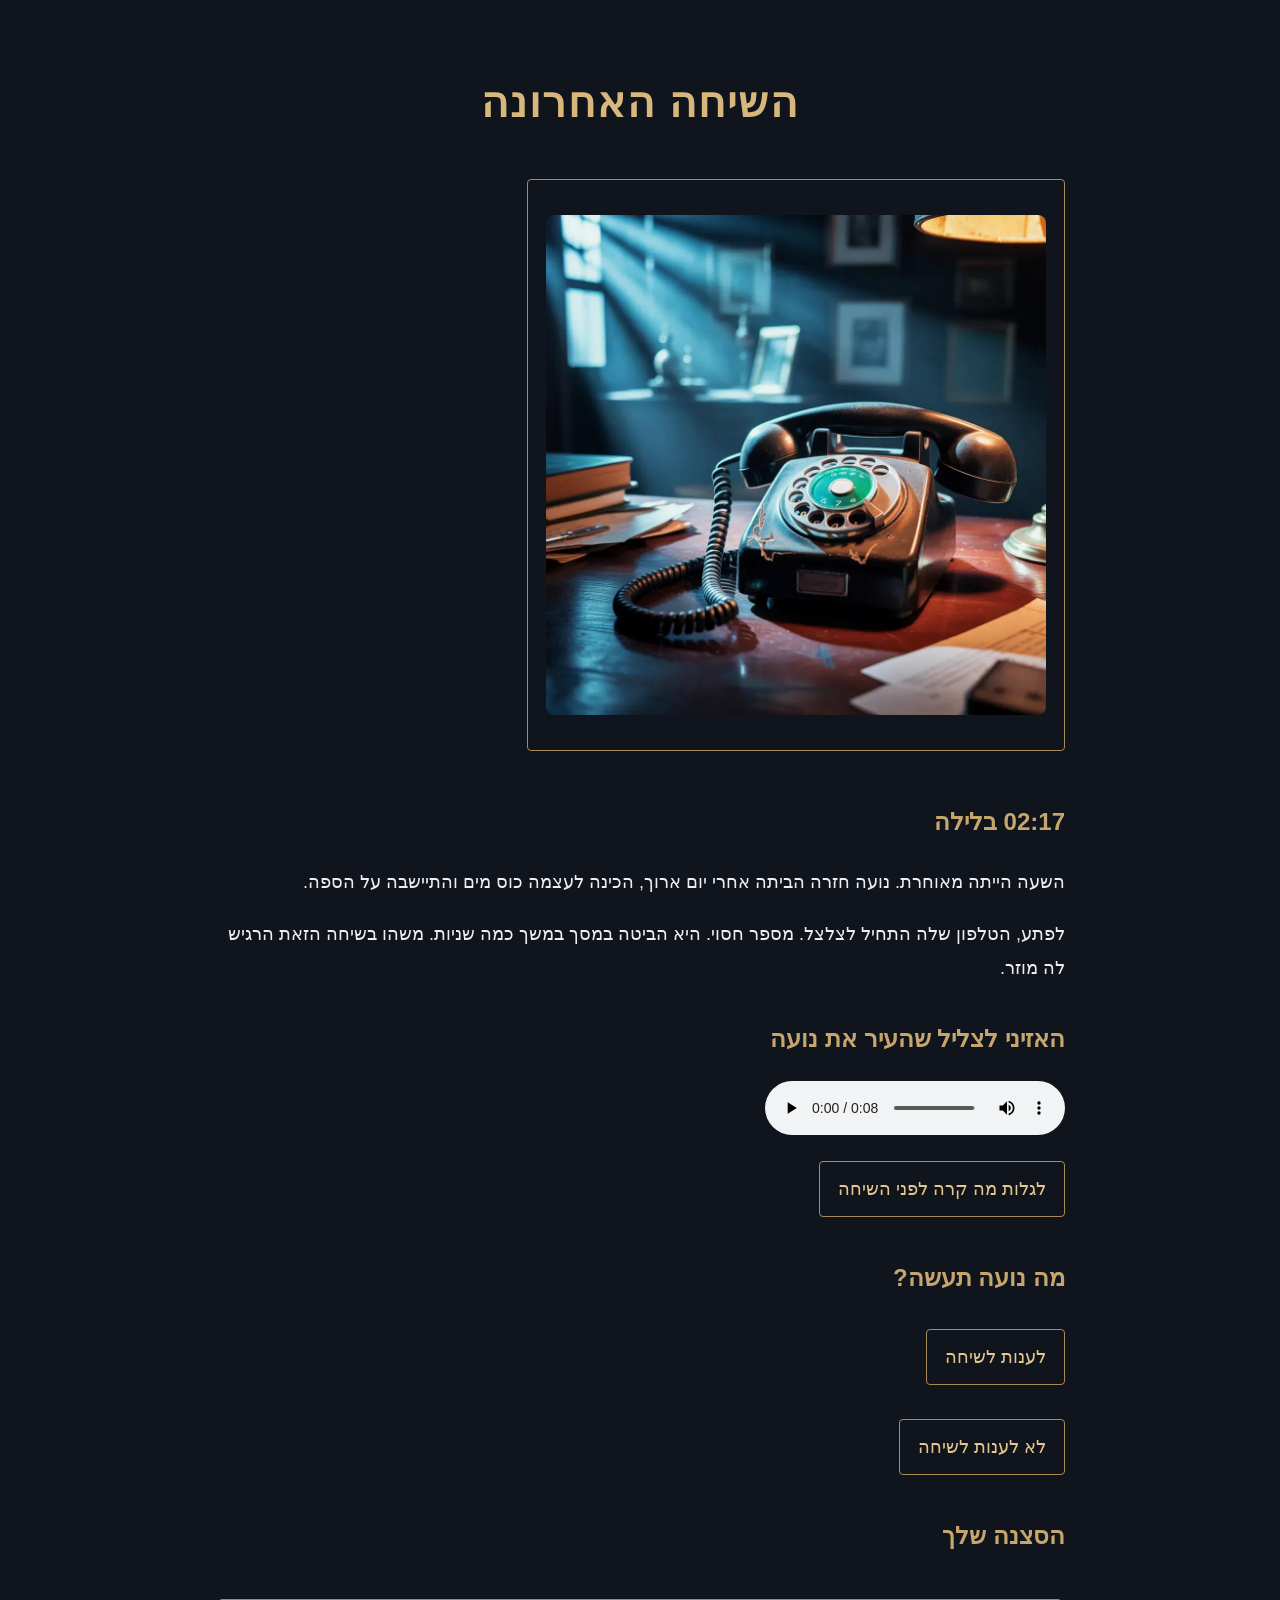
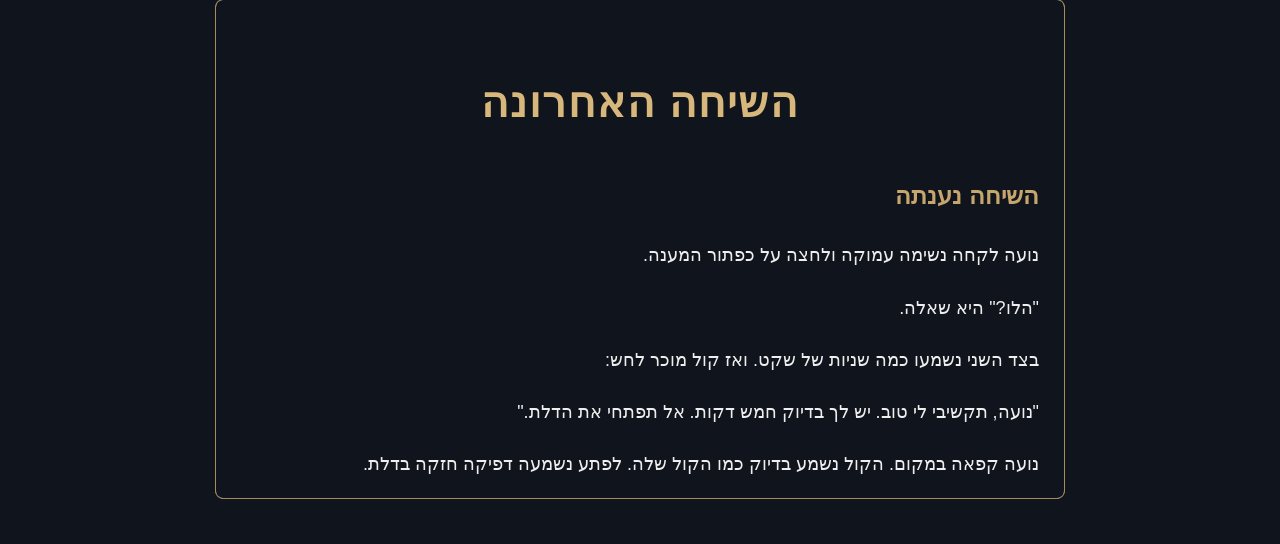
<file: index.html>
<!DOCTYPE html>
<html lang="he" dir="rtl">
<head>
<meta charset="UTF-8">
<meta name="viewport" content="width=device-width, initial-scale=1">
<meta http-equiv="refresh" content="0; url=story.html">
<title>השיחה האחרונה</title>
</head>
<body><p><a href="story.html">לחצי כאן כדי להיכנס לסיפור</a></p></body>
</html>
</file>
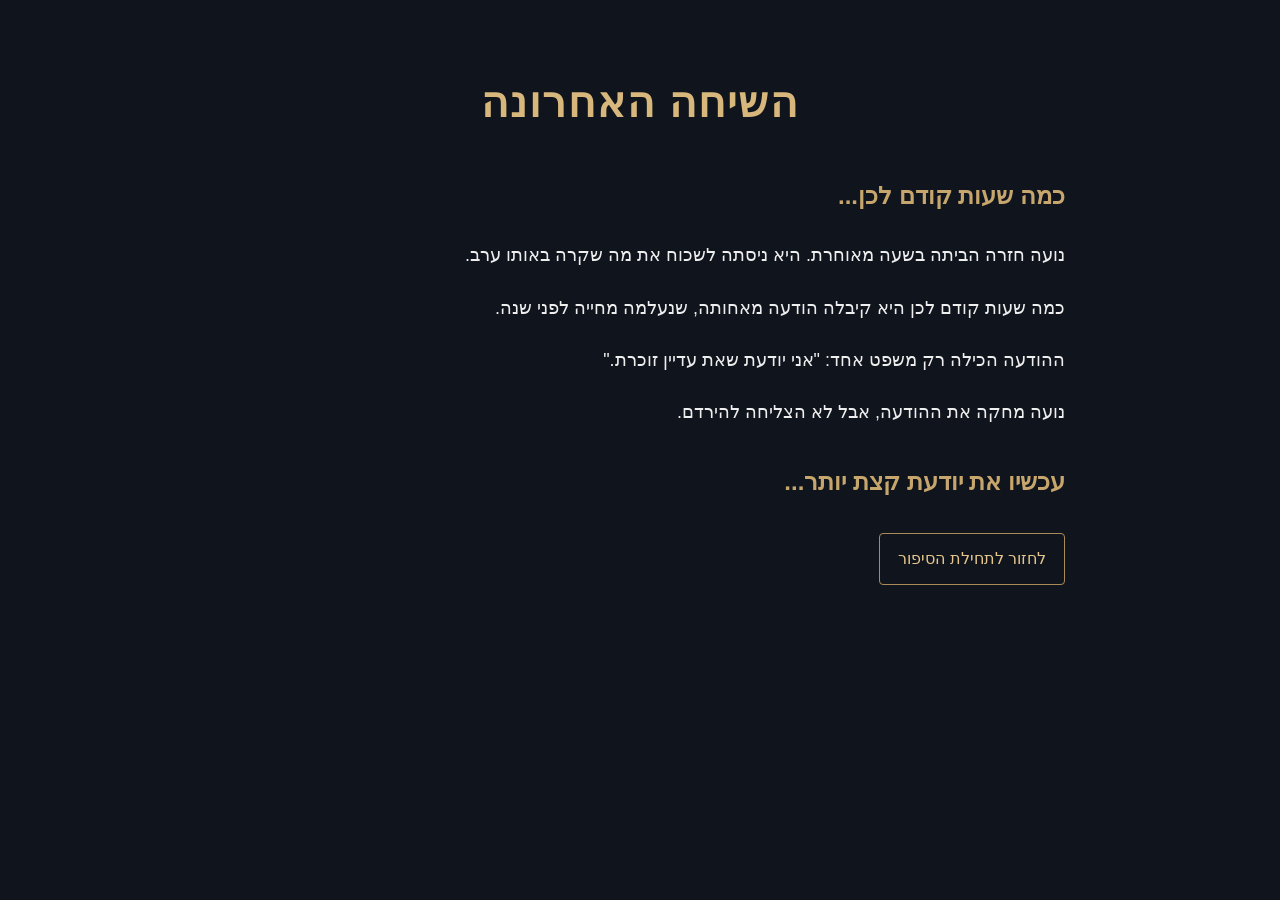
<file: before.html>
<!DOCTYPE html>
<html lang="he" dir="rtl">
<head>
<meta charset="UTF-8">
<meta name="viewport" content="width=device-width, initial-scale=1">
<title>מה קרה לפני השיחה?</title>
<link rel="stylesheet" href="style.css">
</head>
<body>
<h1>השיחה האחרונה</h1>
<h2>כמה שעות קודם לכן...</h2>
<p>נועה חזרה הביתה בשעה מאוחרת. היא ניסתה לשכוח את מה שקרה באותו ערב.</p>
<p>כמה שעות קודם לכן היא קיבלה הודעה מאחותה, שנעלמה מחייה לפני שנה.</p>
<p>ההודעה הכילה רק משפט אחד: "אני יודעת שאת עדיין זוכרת."</p>
<p>נועה מחקה את ההודעה, אבל לא הצליחה להירדם.</p>
<h2>עכשיו את יודעת קצת יותר...</h2>
<a href="story.html">לחזור לתחילת הסיפור</a>
</body>
</html>
</file>
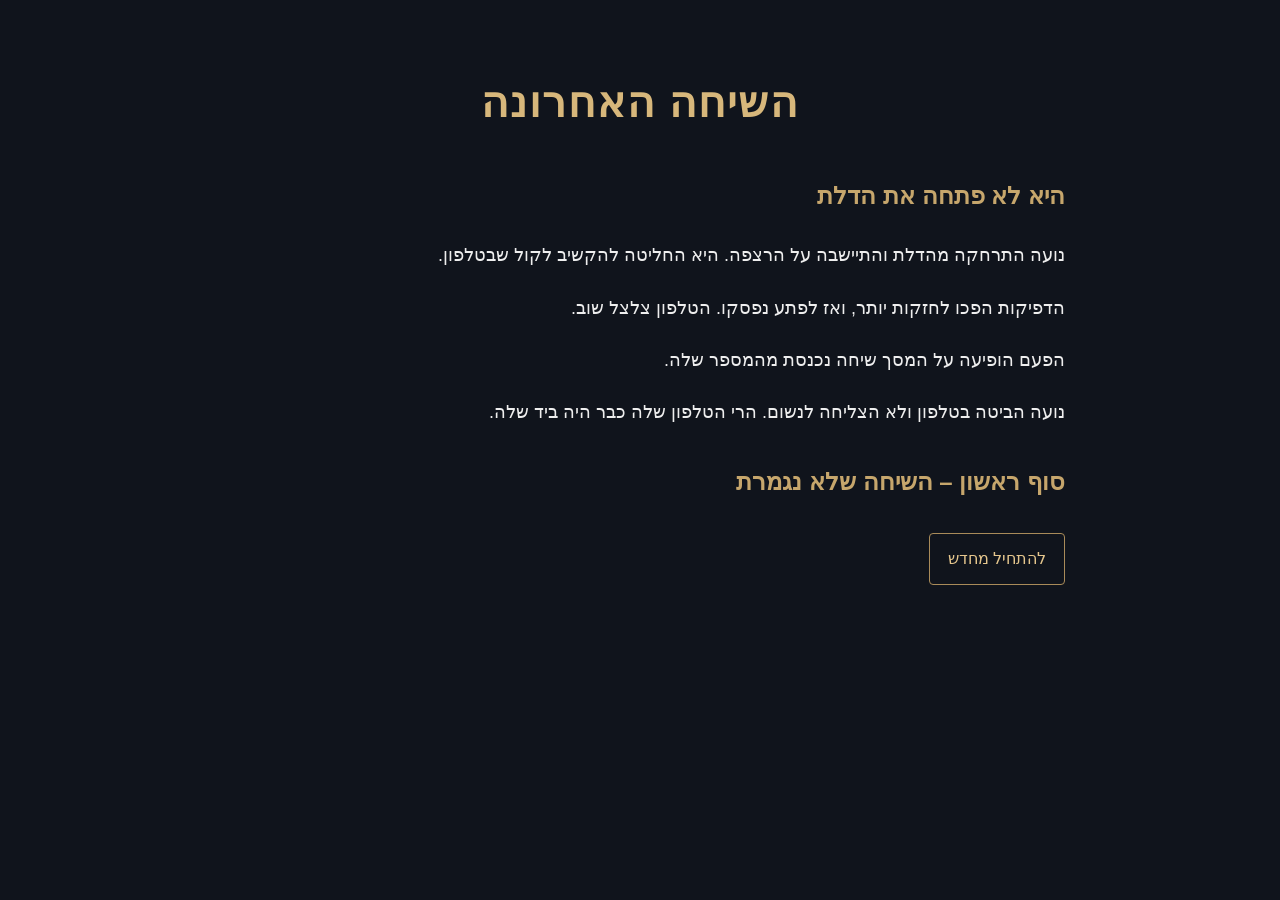
<file: ending1.html>
<!DOCTYPE html>
<html lang="he" dir="rtl">
<head>
<meta charset="UTF-8">
<meta name="viewport" content="width=device-width, initial-scale=1">
<title>השיחה האחרונה – הסוף הראשון</title>
<link rel="stylesheet" href="style.css">
</head>
<body>
<h1>השיחה האחרונה</h1><h2>היא לא פתחה את הדלת</h2>
<p>נועה התרחקה מהדלת והתיישבה על הרצפה. היא החליטה להקשיב לקול שבטלפון.</p>
<p>הדפיקות הפכו לחזקות יותר, ואז לפתע נפסקו. הטלפון צלצל שוב.</p>
<p>הפעם הופיעה על המסך שיחה נכנסת מהמספר שלה.</p>
<p>נועה הביטה בטלפון ולא הצליחה לנשום. הרי הטלפון שלה כבר היה ביד שלה.</p>
<h2>סוף ראשון – השיחה שלא נגמרת</h2><a href="story.html">להתחיל מחדש</a>
</body>
</html>
</file>
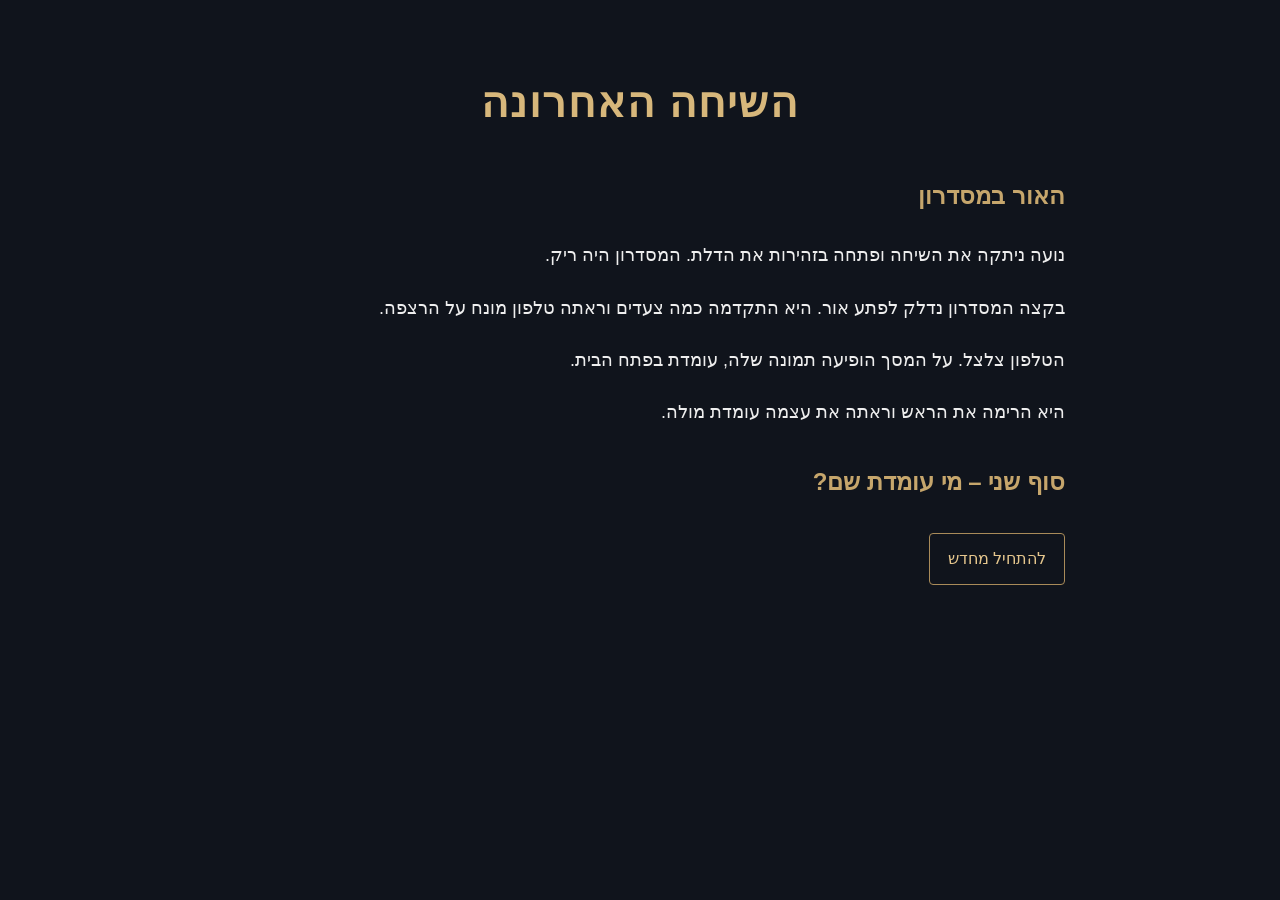
<file: ending2.html>
<!DOCTYPE html>
<html lang="he" dir="rtl">
<head>
<meta charset="UTF-8">
<meta name="viewport" content="width=device-width, initial-scale=1">
<title>השיחה האחרונה – סוף שני</title>
<link rel="stylesheet" href="style.css">
</head>
<body>
<h1>השיחה האחרונה</h1><h2>האור במסדרון</h2>
<p>נועה ניתקה את השיחה ופתחה בזהירות את הדלת. המסדרון היה ריק.</p>
<p>בקצה המסדרון נדלק לפתע אור. היא התקדמה כמה צעדים וראתה טלפון מונח על הרצפה.</p>
<p>הטלפון צלצל. על המסך הופיעה תמונה שלה, עומדת בפתח הבית.</p>
<p>היא הרימה את הראש וראתה את עצמה עומדת מולה.</p>
<h2>סוף שני – מי עומדת שם?</h2><a href="story.html">להתחיל מחדש</a>
</body>
</html>
</file>
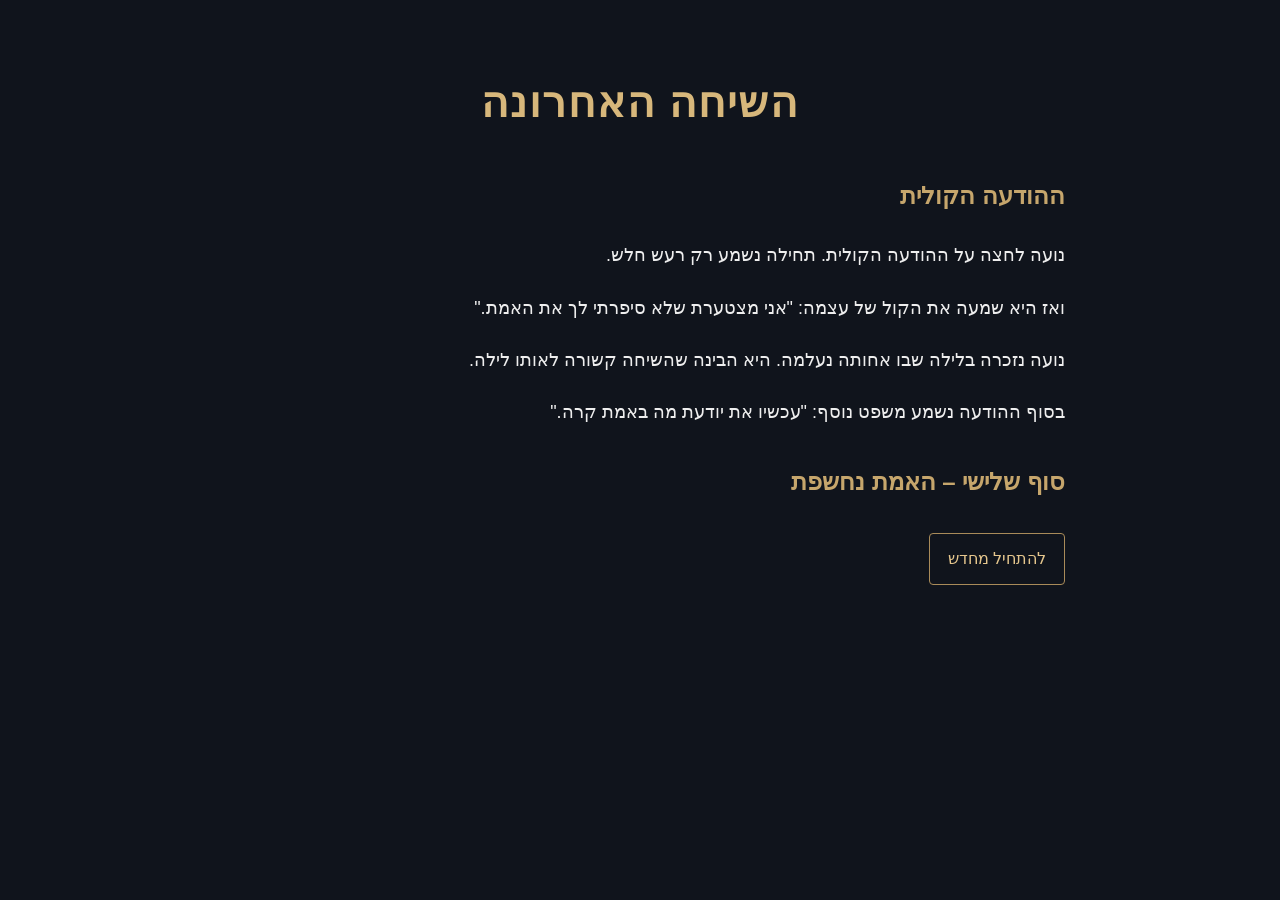
<file: ending3.html>
<!DOCTYPE html>
<html lang="he" dir="rtl">
<head>
<meta charset="UTF-8">
<meta name="viewport" content="width=device-width, initial-scale=1">
<title>השיחה האחרונה – סוף שלישי</title>
<link rel="stylesheet" href="style.css">
</head>
<body>
<h1>השיחה האחרונה</h1><h2>ההודעה הקולית</h2>
<p>נועה לחצה על ההודעה הקולית. תחילה נשמע רק רעש חלש.</p>
<p>ואז היא שמעה את הקול של עצמה: "אני מצטערת שלא סיפרתי לך את האמת."</p>
<p>נועה נזכרה בלילה שבו אחותה נעלמה. היא הבינה שהשיחה קשורה לאותו לילה.</p>
<p>בסוף ההודעה נשמע משפט נוסף: "עכשיו את יודעת מה באמת קרה."</p>
<h2>סוף שלישי – האמת נחשפת</h2><a href="story.html">להתחיל מחדש</a>
</body>
</html>
</file>
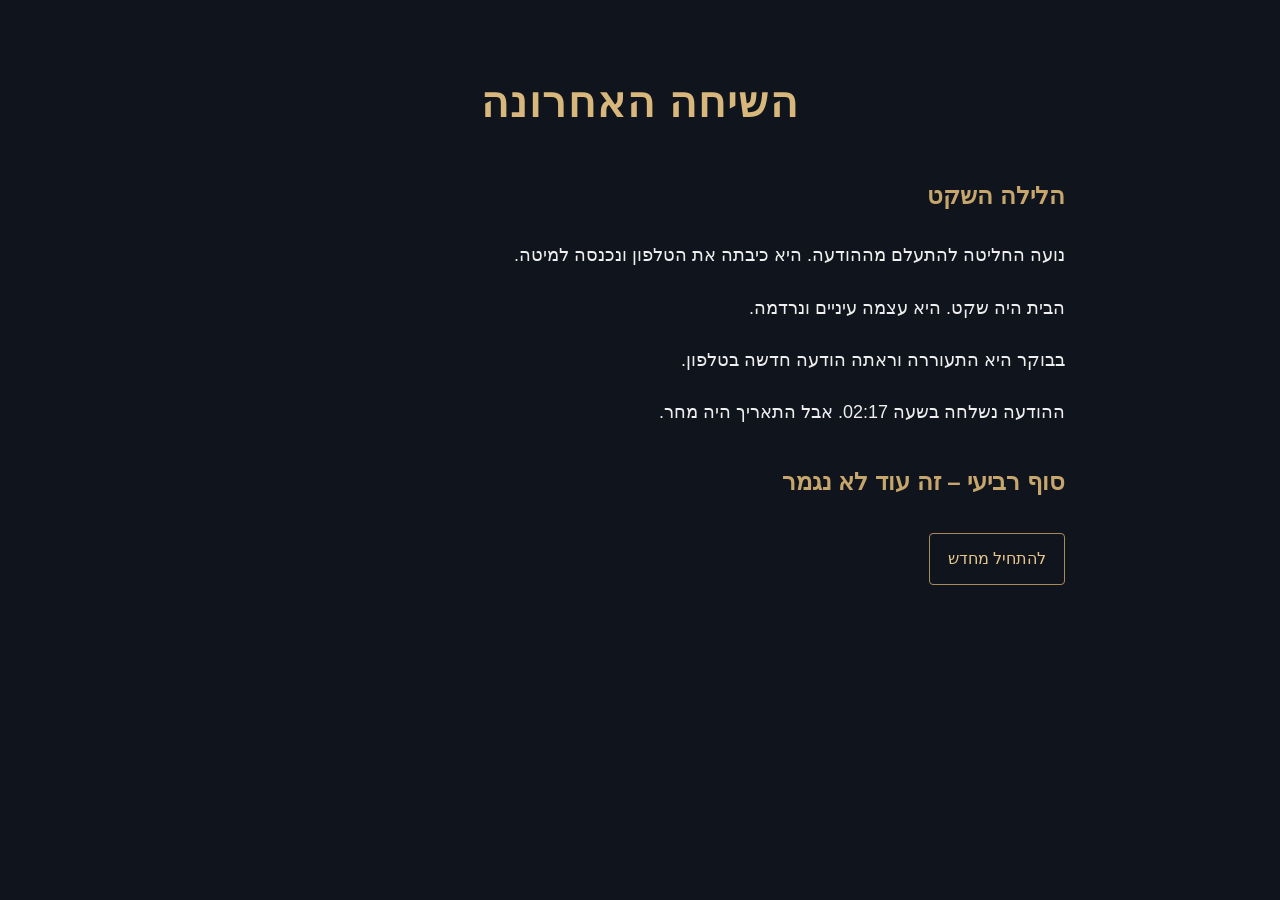
<file: ending4.html>
<!DOCTYPE html>
<html lang="he" dir="rtl">
<head>
<meta charset="UTF-8">
<meta name="viewport" content="width=device-width, initial-scale=1">
<title>השיחה האחרונה – סוף רביעי</title>
<link rel="stylesheet" href="style.css">
</head>
<body>
<h1>השיחה האחרונה</h1><h2>הלילה השקט</h2>
<p>נועה החליטה להתעלם מההודעה. היא כיבתה את הטלפון ונכנסה למיטה.</p>
<p>הבית היה שקט. היא עצמה עיניים ונרדמה.</p>
<p>בבוקר היא התעוררה וראתה הודעה חדשה בטלפון.</p>
<p>ההודעה נשלחה בשעה 02:17. אבל התאריך היה מחר.</p>
<h2>סוף רביעי – זה עוד לא נגמר</h2><a href="story.html">להתחיל מחדש</a>
</body>
</html>
</file>
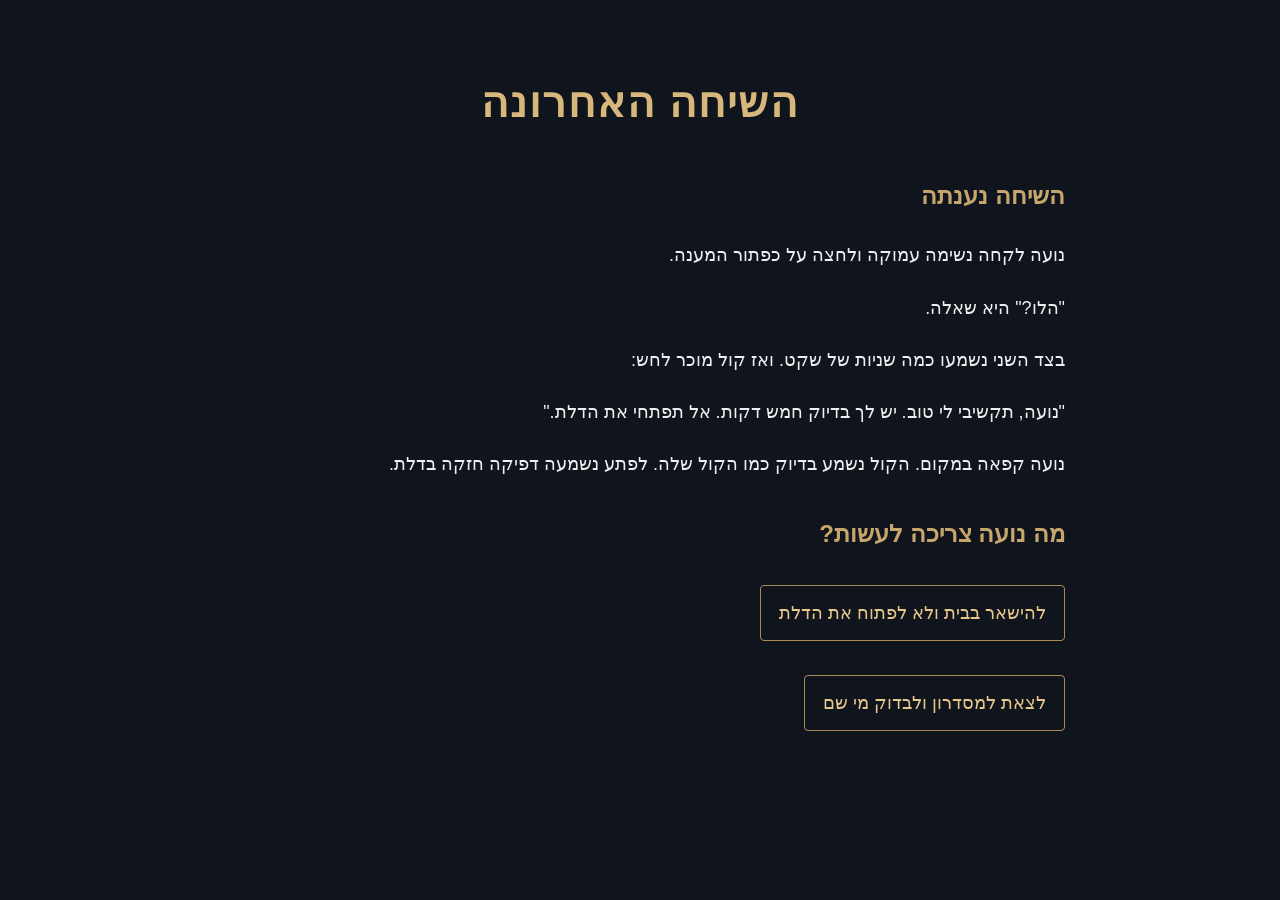
<file: scene1.html>
<!DOCTYPE html>
<html lang="he" dir="rtl">
<head>
<meta charset="UTF-8">
<meta name="viewport" content="width=device-width, initial-scale=1">
<title>השיחה האחרונה – השיחה</title>
<link rel="stylesheet" href="style.css">
</head>
<body>
<h1>השיחה האחרונה</h1>
<h2>השיחה נענתה</h2>
<p>נועה לקחה נשימה עמוקה ולחצה על כפתור המענה.</p>
<p>"הלו?" היא שאלה.</p>
<p>בצד השני נשמעו כמה שניות של שקט. ואז קול מוכר לחש:</p>
<p>"נועה, תקשיבי לי טוב. יש לך בדיוק חמש דקות. אל תפתחי את הדלת."</p>
<p>נועה קפאה במקום. הקול נשמע בדיוק כמו הקול שלה. לפתע נשמעה דפיקה חזקה בדלת.</p>
<h2>מה נועה צריכה לעשות?</h2>
<p><a href="ending1.html" target="_top">להישאר בבית ולא לפתוח את הדלת</a></p>
<p><a href="ending2.html" target="_top">לצאת למסדרון ולבדוק מי שם</a></p>
</body>
</html>
</file>
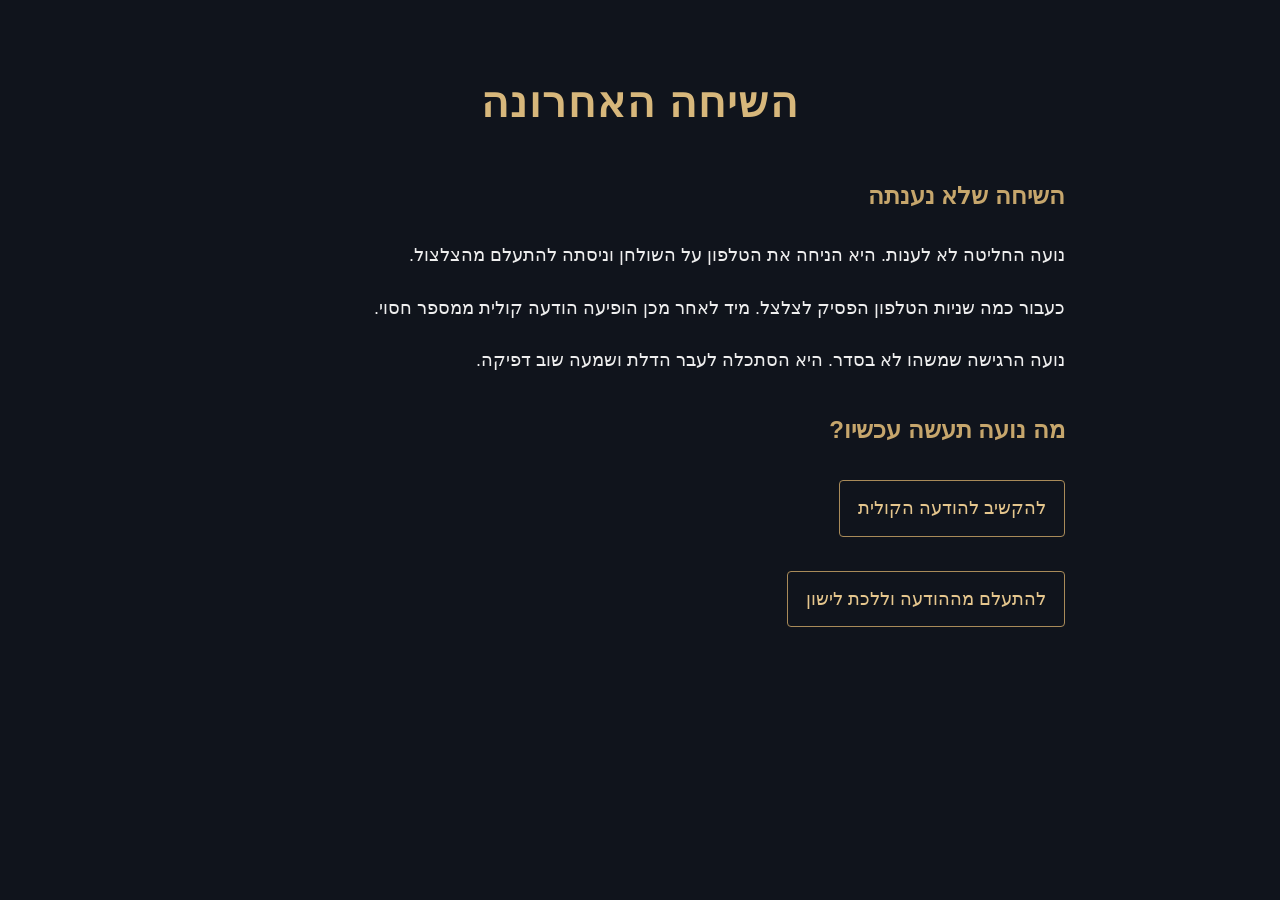
<file: scene2.html>
<!DOCTYPE html>
<html lang="he" dir="rtl">
<head>
<meta charset="UTF-8">
<meta name="viewport" content="width=device-width, initial-scale=1">
<title>השיחה האחרונה – השיחה שלא נענתה</title>
<link rel="stylesheet" href="style.css">
</head>
<body>
<h1>השיחה האחרונה</h1>
<h2>השיחה שלא נענתה</h2>
<p>נועה החליטה לא לענות. היא הניחה את הטלפון על השולחן וניסתה להתעלם מהצלצול.</p>
<p>כעבור כמה שניות הטלפון הפסיק לצלצל. מיד לאחר מכן הופיעה הודעה קולית ממספר חסוי.</p>
<p>נועה הרגישה שמשהו לא בסדר. היא הסתכלה לעבר הדלת ושמעה שוב דפיקה.</p>
<h2>מה נועה תעשה עכשיו?</h2>
<p><a href="ending3.html" target="_top">להקשיב להודעה הקולית</a></p>
<p><a href="ending4.html" target="_top">להתעלם מההודעה וללכת לישון</a></p>
</body>
</html>
</file>
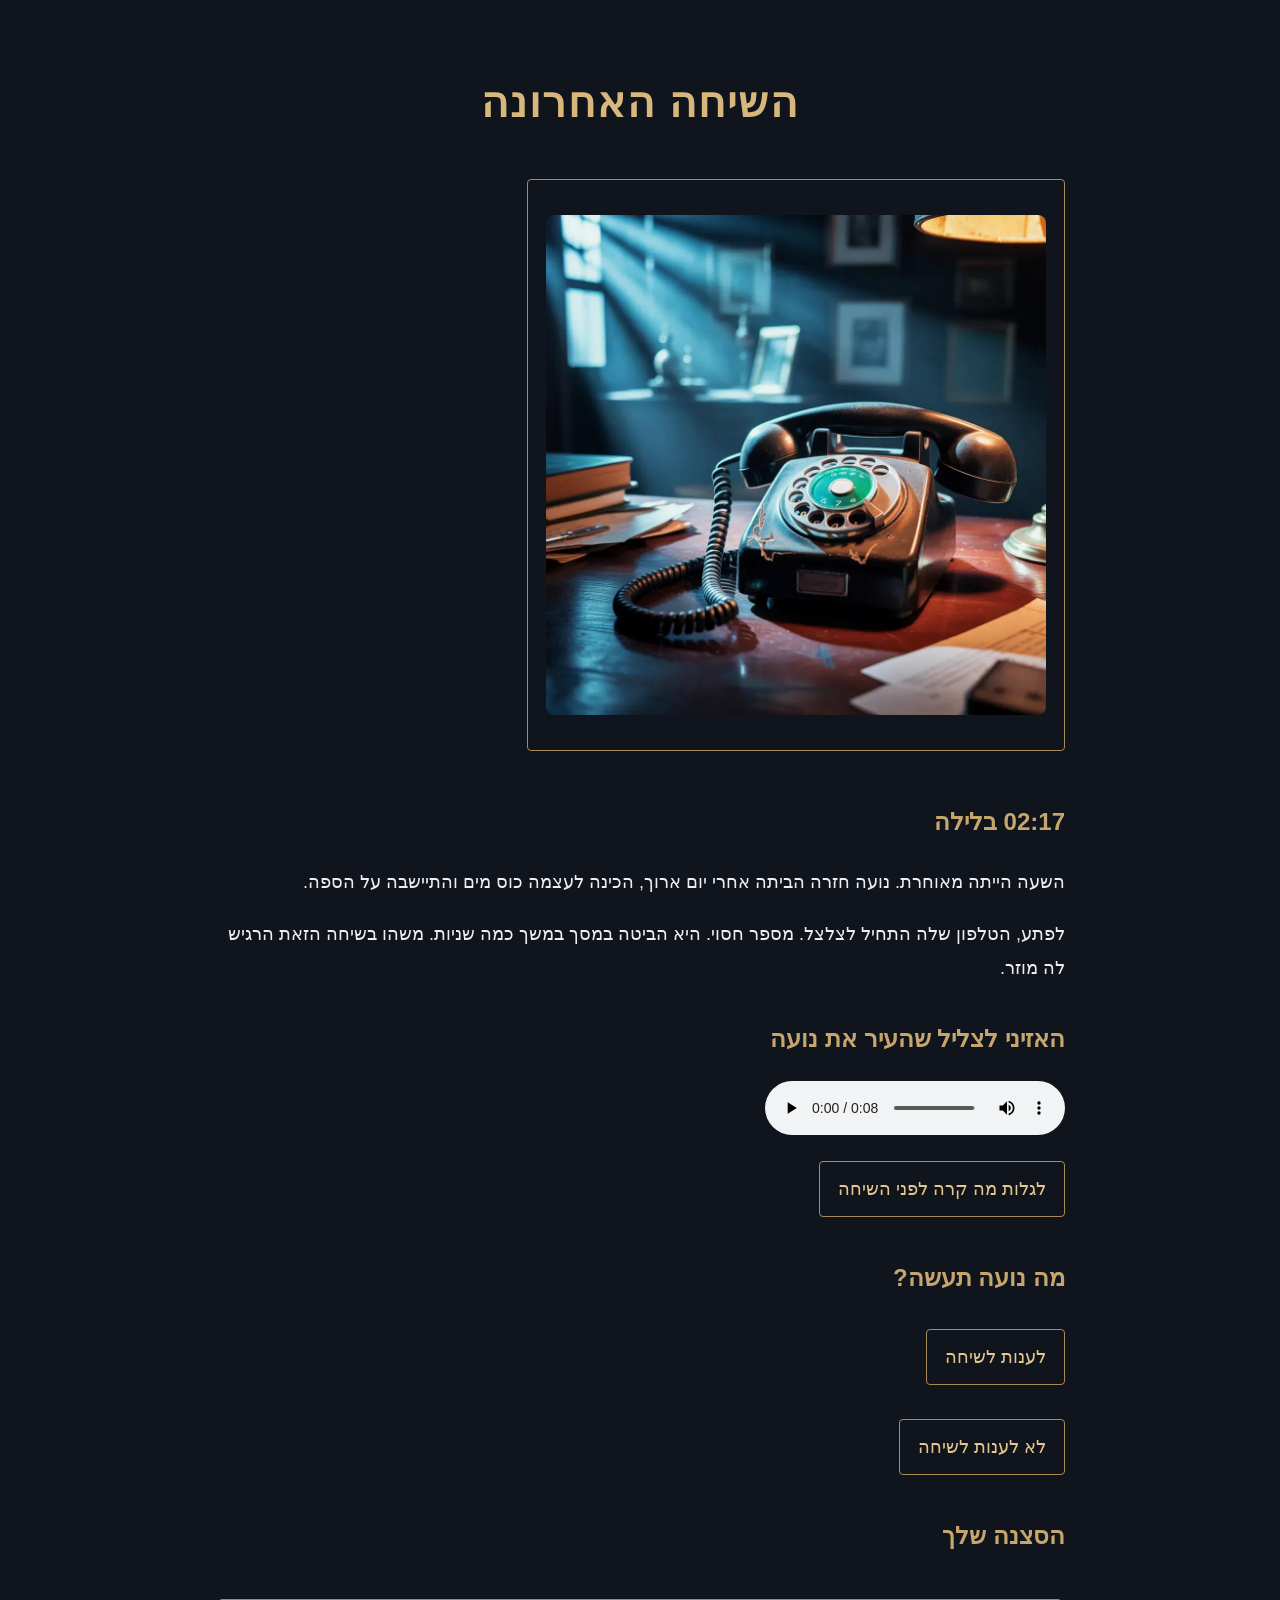
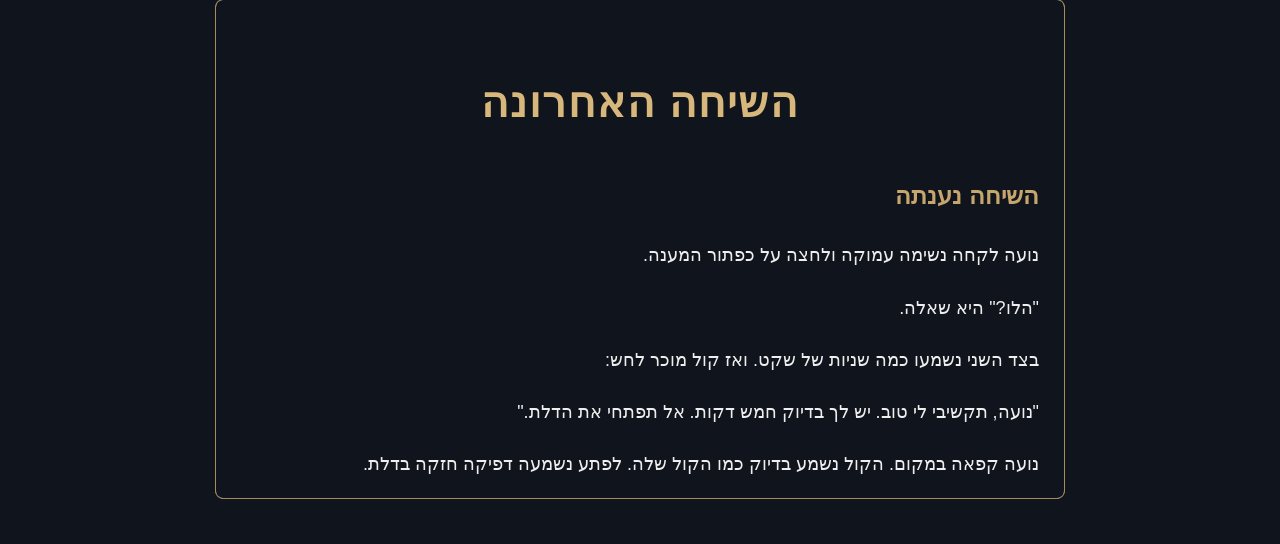
<file: story.html>
<!DOCTYPE html>
<html lang="he" dir="rtl">
<head>
  <meta charset="UTF-8">
  <meta name="viewport" content="width=device-width, initial-scale=1">
  <title>השיחה האחרונה</title>
  <link rel="stylesheet" href="style.css">
</head>
<body>
  <h1>השיחה האחרונה</h1>
  <a href="scene1.html" aria-label="לחצי כדי לענות לטלפון">
    <img src="imgs/phone.jpg" alt="טלפון מצלצל בחדר חשוך" width="500">
  </a>
  <h2>02:17 בלילה</h2>
  <p>השעה הייתה מאוחרת. נועה חזרה הביתה אחרי יום ארוך, הכינה לעצמה כוס מים והתיישבה על הספה.</p>
  <p>לפתע, הטלפון שלה התחיל לצלצל. מספר חסוי. היא הביטה במסך במשך כמה שניות. משהו בשיחה הזאת הרגיש לה מוזר.</p>
  <h2>האזיני לצליל שהעיר את נועה</h2>
  <audio controls>
    <source src="audio/ringtone.mp3" type="audio/mpeg">
    הדפדפן שלך אינו תומך בהשמעת אודיו.
  </audio>
  <p><a href="before.html">לגלות מה קרה לפני השיחה</a></p>
  <h2>מה נועה תעשה?</h2>
  <p><a href="scene1.html" target="storyFrame">לענות לשיחה</a></p>
  <p><a href="scene2.html" target="storyFrame">לא לענות לשיחה</a></p>
  <h2>הסצנה שלך</h2>
  <iframe name="storyFrame" src="scene1.html" width="100%" height="500" title="חלון הסיפור"></iframe>
</body>
</html>
</file>
<file: style.css>
* { box-sizing: border-box; }
body {
  direction: rtl;
  background-color: #10141c;
  color: #eeeeee;
  font-family: Arial, sans-serif;
  max-width: 900px;
  margin: 0 auto;
  padding: 35px 25px;
  line-height: 1.9;
}
h1 { color: #d7b77b; text-align: center; font-size: 42px; letter-spacing: 2px; }
h2 { color: #c6a66c; margin-top: 30px; }
p { font-size: 18px; }
a {
  display: inline-block;
  color: #e5c68d;
  text-decoration: none;
  border: 1px solid #a98b59;
  padding: 10px 18px;
  margin: 8px 0;
  border-radius: 4px;
  transition: 0.3s;
}
a:hover { background-color: #a98b59; color: #10141c; }
img { display: block; max-width: 100%; height: auto; margin: 25px auto; border-radius: 8px; }
iframe { width: 100%; border: 1px solid #a98b59; border-radius: 8px; background: #ffffff; margin-top: 20px; }
audio { display: block; margin: 15px 0; max-width: 100%; }
</file>
